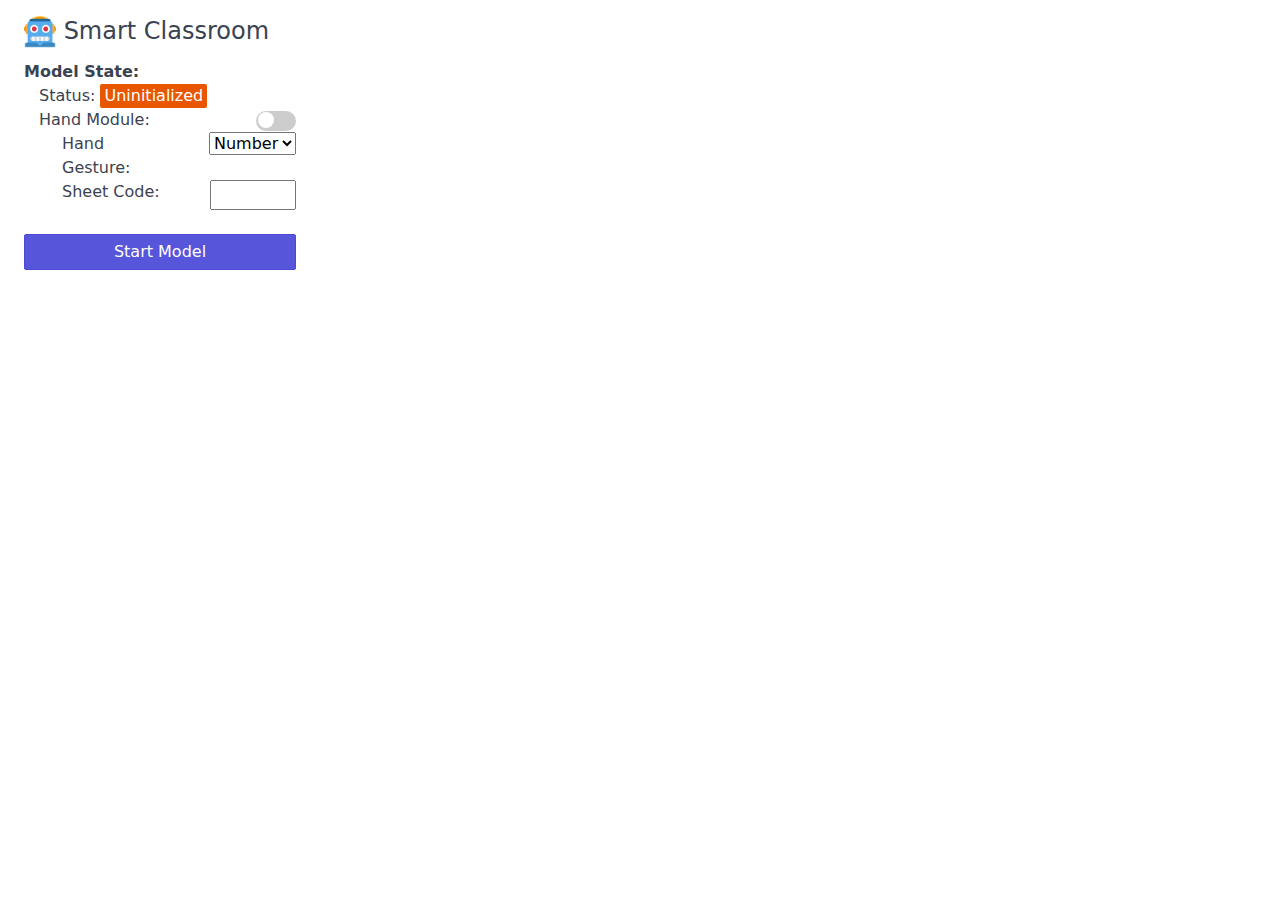
<file: src/popup/index.html>
<!DOCTYPE html>
<html lang="en">

<head>
    <meta charset="UTF-8">
    <meta name="viewport" content="width=device-width, initial-scale=1.0">
    <link rel="stylesheet" href="/assets/css/spectre.css">
    <link rel="stylesheet" href="/assets/css/popup.css">
</head>

<body>
    <section class="container grid-lg">
        <h1 style="font-size: 1.5em"><img src="/assets/favicon.png" style="vertical-align: middle;" height="32px"> Smart
            Classroom</h1>

        <b>Model State:</b><br>
        <div style="margin-left: 15px;">
            <!-- Status -->
            <span>Status: <span id="status" class="label label-error">Uninitialized</span></span>

            <br>

            <!-- Hand Module -->
            <div class="columns">
                <div class="column">
                    Hand Module:
                </div>
                <div class="column" style="text-align: end;">
                    <label class="switch">
                        <input id="ckHand" type="checkbox">
                        <span class="slider round"></span>
                    </label>
                </div>
            </div>

            <div class="columns" style="margin-left: 15px;">
                <div class="column">
                    Hand Gesture:
                </div>
                <div class="column" style="text-align: end;">
                    <select id="ddlHandGesture" name="handGesture">
                        <option value="number">Number</option>
                        <option value="sign">Sign</option>
                        <option value="mouse">Mouse</option>
                    </select>
                </div>
            </div>

            <div class="columns" style="margin-left: 15px;">
                <div class="column">
                    Sheet Code:
                </div>
                <div class="column" style="text-align: end;">
                    <input type="text" id="sheetCode" name="sheetCode" maxlength="6" size="5">
                </div>
            </div>
        </div>

        <br>

        <div class="columns">
            <div class="column">
                <button id="handsfree-start" class="btn btn-primary btn-block">Start Model</button>
                <button id="handsfree-stop" class="btn btn-error d-none btn-block">Stop Model</button>
            </div>
        </div>

        <span id="txtInfo" style="color: red;"></span>

    </section>

    <script src="popup.js"></script>
</body>

</html>
</file>
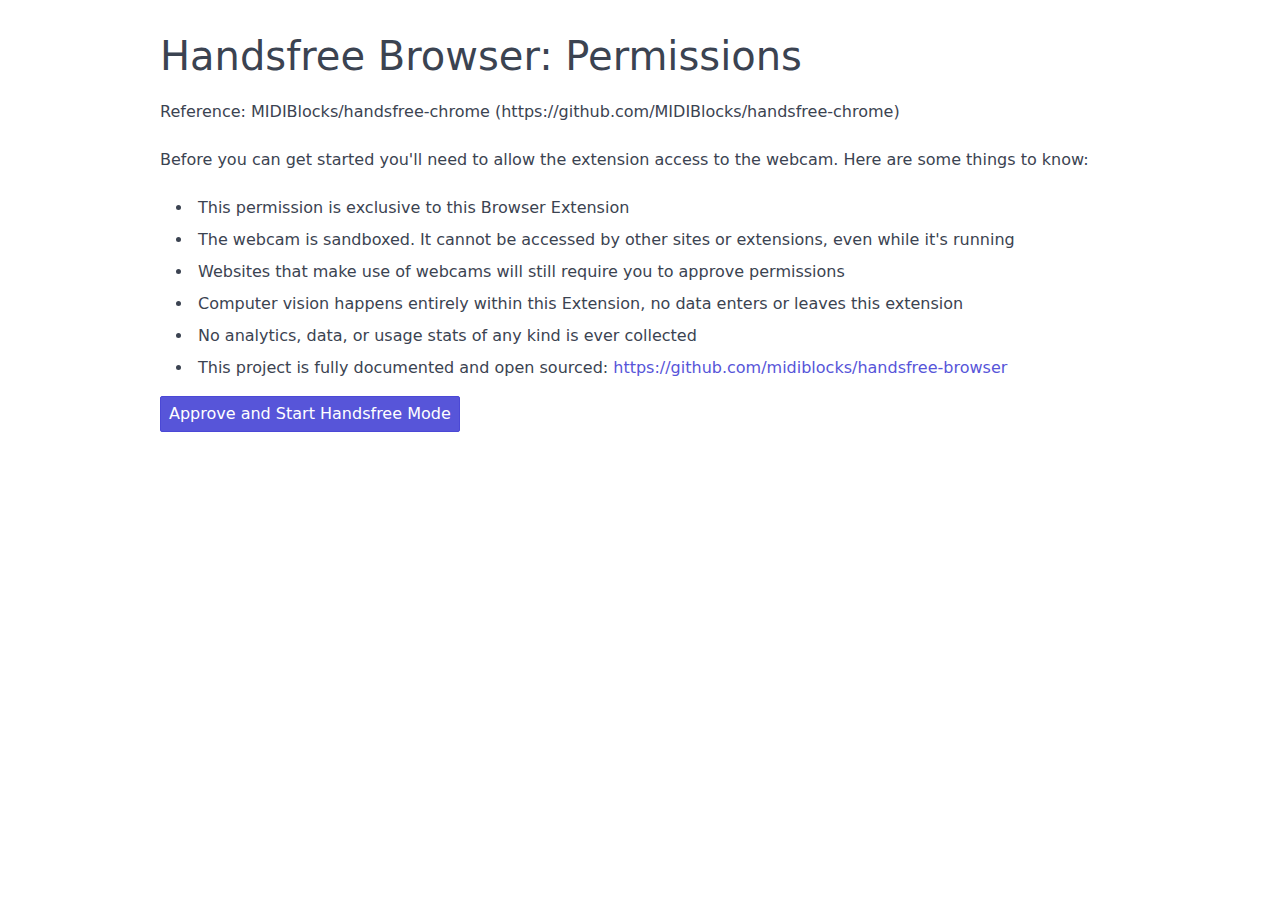
<file: src/options/stream-capture.html>
<!DOCTYPE html>
<html lang="en">
<head>
  <meta charset="UTF-8">
  <meta name="viewport" content="width=device-width, initial-scale=1.0">
  <title>Handsfree Browser</title>
  <link rel="stylesheet" href="/assets/css/spectre.css">
  <link rel="shortcut icon" href="/assets/favicon.png" type="image/x-icon">
</head>
<body style="padding-top: 2em">
  <section class="container grid-lg">
    <div class="columns">
      <div class="column">
        <h1>Handsfree Browser: Permissions</h1>
        <p>Reference: MIDIBlocks/handsfree-chrome (https://github.com/MIDIBlocks/handsfree-chrome)</p>
        <p>Before you can get started you'll need to allow the extension access to the webcam. Here are some things to know:</p>
        <ul>
          <li>This permission is exclusive to this Browser Extension</li>
          <li>The webcam is sandboxed. It cannot be accessed by other sites or extensions, even while it's running</li>
          <li>Websites that make use of webcams will still require you to approve permissions</li>
          <li>Computer vision happens entirely within this Extension, no data enters or leaves this extension</li>
          <li>No analytics, data, or usage stats of any kind is ever collected</li>
          <li>This project is fully documented and open sourced: <a target="_blank" href="https://github.com/midiblocks/handsfree-browser">https://github.com/midiblocks/handsfree-browser</a></li>
        </ul>
        <p>
          <button id="handsfree-approve" class="btn btn-primary">Approve and Start Handsfree Mode</button>
        </p>
      </div>
    </div>
  </section>

  <script src="stream-capture.js"></script>
</body>
</html>
</file>
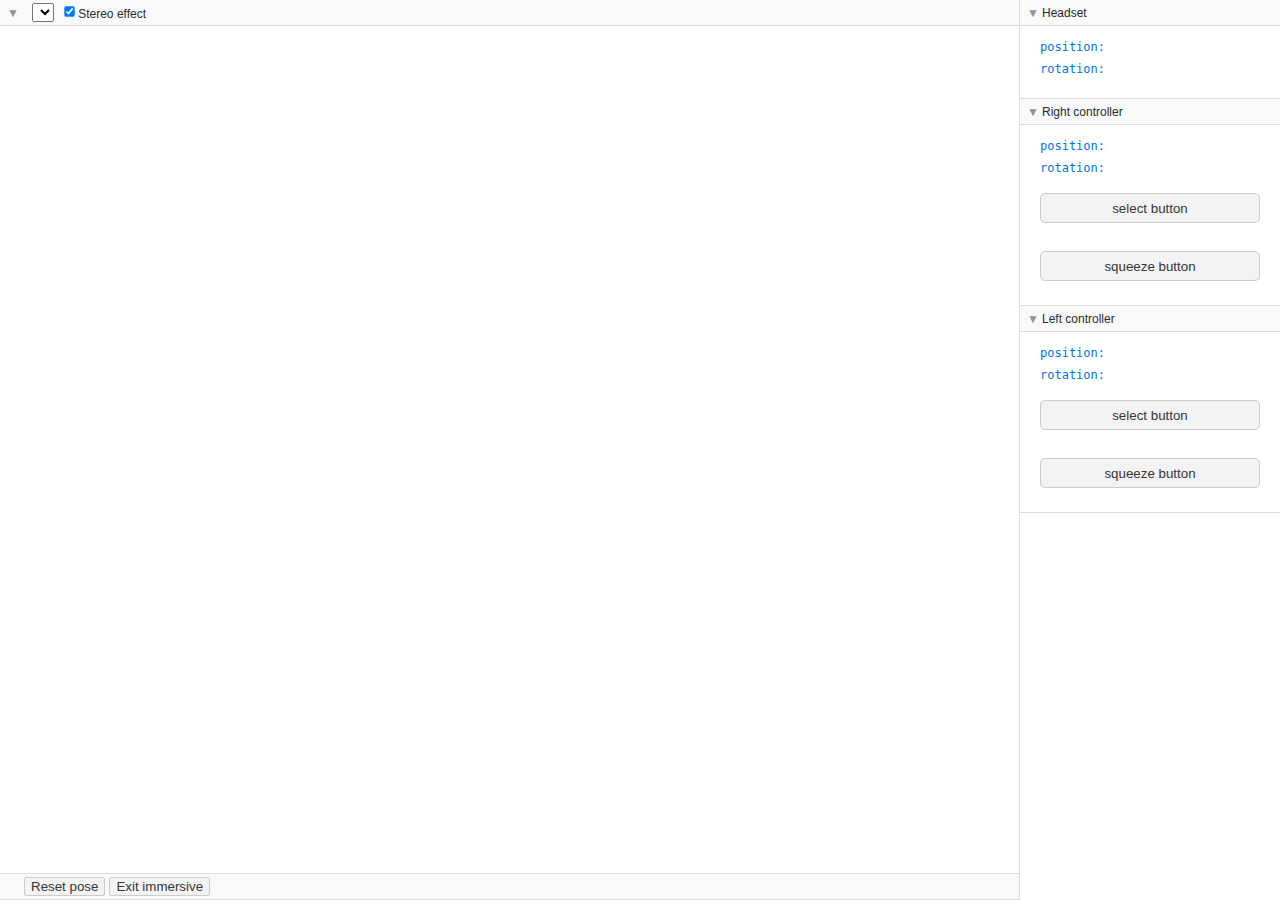
<file: src/devtools/webxr/webxr.html>
<html>
  <head>
    <!-- Panel -->
    <meta name="viewport" content="width=device-width, user-scalable=no, minimum-scale=1.0, maximum-scale=1.0">
    <link href="/assets/css/webxr.css" rel="stylesheet">
    
    <!-- Handsfree -->
    <link href="/assets/js/handsfree/assets/handsfree.css" rel="stylesheet">
    <script src="/assets/js/handsfree/handsfree.js"></script>
  </head>

  <body>
    <!-- Three Area -->
    <div class="component main-component">
      <div class="title-bar">
        <select id="deviceSelect"></select>
        <label id="stereoEffectLabel"><input id="stereoCheckbox" type="checkbox" checked>Stereo effect</label>
        <span id="devicePropertiesExpandIcon" class="item-left icon">&#9660;</span>
      </div>
      <div id="renderComponent" class="component main-component"></div>
      <div class="title-bar border-top">
        <button id="resetPoseButton">Reset pose</button>
        <button id="exitButton">Exit immersive</button>
      </div>
    </div>

    <!-- Devices -->
    <div id="devicePropertiesComponent" class="component device-properties-component">
      <!-- Headset Panel -->
      <div id="headsetComponent" class="component device-property-component">
        <div class="title-bar"><span class="icon">&#9660;</span>Headset</div>
        <div class="component device-property-content">
          <div><span class="key">position:</span> <span class="value" id="headsetPosition"></span></div>
          <div><span class="key">rotation:</span> <span class="value" id="headsetRotation"></span></div>

          <!-- Handsfree -->
          <div>
            <div>
              <label class="handsfree-show-when-started">Handsfree rotation multiplier</label>
              <input class="handsfree-show-when-started" type="range" min="0" max="5" step=".25" value="1" id="handfree-head-rotation-multiplier">
            </div>
            <div>
              <label class="handsfree-show-when-started">Handsfree translation multiplier</label>
              <input class="handsfree-show-when-started" type="range" min="0" max="5" step=".25" value="1" id="handfree-head-translation-multiplier">
            </div>
          </div>
        </div>
      </div>

      <!-- Right controller panel -->
      <div id="rightControllerComponent" class="component device-property-component">
        <div class="title-bar"><span class="icon">&#9660;</span>Right controller</div>
        <div class="component device-property-content">
          <div><span class="key">position:</span> <span class="value" id="rightControllerPosition"></span></div>
          <div><span class="key">rotation:</span> <span class="value" id="rightControllerRotation"></span></div>
          <div><button class="trigger-button" id="rightSelectButton">select button</button></div>
          <div><button class="trigger-button" id="rightSqueezeButton">squeeze button</button></div>
        </div>
      </div>

      <!-- Left controller panel -->
      <div id="leftControllerComponent" class="component device-property-component">
        <div class="title-bar"><span class="icon">&#9660;</span>Left controller</div>
        <div class="component device-property-content">
          <div><span class="key">position:</span> <span class="value" id="leftControllerPosition"></span></div>
          <div><span class="key">rotation:</span> <span class="value" id="leftControllerRotation"></span></div>
          <div><button class="trigger-button" id="leftSelectButton">select button</button></div>
          <div><button class="trigger-button" id="leftSqueezeButton">squeeze button</button></div>
        </div>
      </div>
    </div>

    <script src="/assets/js/three/three.js"></script>
    <script src="/assets/js/three/GLTFLoader.js"></script>
    <script src="/assets/js/three/OBJLoader.js"></script>
    <script src="/assets/js/three/OrbitControls.js"></script>
    <script src="/assets/js/three/TransformControls.js"></script>
    
    <script src="/assets/js/ConfigurationManager.js"></script>
    
    <script src="handsfree.js"></script>
    <script src="webxr.js"></script>
  </body>
</html>
</file>
<file: assets/css/spectre.css>
/*! Spectre.css v0.5.9 | MIT License | github.com/picturepan2/spectre */html{font-family:sans-serif;-webkit-text-size-adjust:100%;-ms-text-size-adjust:100%}body{margin:0}article,aside,footer,header,nav,section{display:block}h1{font-size:2em;margin:.67em 0}figcaption,figure,main{display:block}hr{box-sizing:content-box;height:0;overflow:visible}a{background-color:transparent;-webkit-text-decoration-skip:objects}a:active,a:hover{outline-width:0}address{font-style:normal}b,strong{font-weight:inherit}b,strong{font-weight:bolder}code,kbd,pre,samp{font-family:"SF Mono","Segoe UI Mono","Roboto Mono",Menlo,Courier,monospace;font-size:1em}dfn{font-style:italic}small{font-size:80%;font-weight:400}sub,sup{font-size:75%;line-height:0;position:relative;vertical-align:baseline}sub{bottom:-.25em}sup{top:-.5em}audio,video{display:inline-block}audio:not([controls]){display:none;height:0}img{border-style:none}svg:not(:root){overflow:hidden}button,input,optgroup,select,textarea{font-family:inherit;font-size:inherit;line-height:inherit;margin:0}button,input{overflow:visible}button,select{text-transform:none}[type=reset],[type=submit],button,html [type=button]{-webkit-appearance:button}[type=button]::-moz-focus-inner,[type=reset]::-moz-focus-inner,[type=submit]::-moz-focus-inner,button::-moz-focus-inner{border-style:none;padding:0}fieldset{border:0;margin:0;padding:0}legend{box-sizing:border-box;color:inherit;display:table;max-width:100%;padding:0;white-space:normal}progress{display:inline-block;vertical-align:baseline}textarea{overflow:auto}[type=checkbox],[type=radio]{box-sizing:border-box;padding:0}[type=number]::-webkit-inner-spin-button,[type=number]::-webkit-outer-spin-button{height:auto}[type=search]{-webkit-appearance:textfield;outline-offset:-2px}[type=search]::-webkit-search-cancel-button,[type=search]::-webkit-search-decoration{-webkit-appearance:none}::-webkit-file-upload-button{-webkit-appearance:button;font:inherit}details,menu{display:block}summary{display:list-item;outline:0}canvas{display:inline-block}template{display:none}[hidden]{display:none}*,::after,::before{box-sizing:inherit}html{box-sizing:border-box;font-size:20px;line-height:1.5;-webkit-tap-highlight-color:transparent}body{background:#fff;color:#3b4351;font-family:-apple-system,system-ui,BlinkMacSystemFont,"Segoe UI",Roboto,"Helvetica Neue",sans-serif;font-size:.8rem;overflow-x:hidden;text-rendering:optimizeLegibility}a{color:#5755d9;outline:0;text-decoration:none}a:focus{box-shadow:0 0 0 .1rem rgba(87,85,217,.2)}a.active,a:active,a:focus,a:hover{color:#302ecd;text-decoration:underline}a:visited{color:#807fe2}h1,h2,h3,h4,h5,h6{color:inherit;font-weight:500;line-height:1.2;margin-bottom:.5em;margin-top:0}.h1,.h2,.h3,.h4,.h5,.h6{font-weight:500}.h1,h1{font-size:2rem}.h2,h2{font-size:1.6rem}.h3,h3{font-size:1.4rem}.h4,h4{font-size:1.2rem}.h5,h5{font-size:1rem}.h6,h6{font-size:.8rem}p{margin:0 0 1.2rem}a,ins,u{-webkit-text-decoration-skip:ink edges;text-decoration-skip:ink edges}abbr[title]{border-bottom:.05rem dotted;cursor:help;text-decoration:none}kbd{background:#303742;border-radius:.1rem;color:#fff;font-size:.7rem;line-height:1.25;padding:.1rem .2rem}mark{background:#ffe9b3;border-bottom:.05rem solid #ffd367;border-radius:.1rem;color:#3b4351;padding:.05rem .1rem 0}blockquote{border-left:.1rem solid #dadee4;margin-left:0;padding:.4rem .8rem}blockquote p:last-child{margin-bottom:0}ol,ul{margin:.8rem 0 .8rem .8rem;padding:0}ol ol,ol ul,ul ol,ul ul{margin:.8rem 0 .8rem .8rem}ol li,ul li{margin-top:.4rem}ul{list-style:disc inside}ul ul{list-style-type:circle}ol{list-style:decimal inside}ol ol{list-style-type:lower-alpha}dl dt{font-weight:700}dl dd{margin:.4rem 0 .8rem 0}.lang-zh,.lang-zh-hans,html:lang(zh),html:lang(zh-Hans){font-family:-apple-system,system-ui,BlinkMacSystemFont,"Segoe UI",Roboto,"PingFang SC","Hiragino Sans GB","Microsoft YaHei","Helvetica Neue",sans-serif}.lang-zh-hant,html:lang(zh-Hant){font-family:-apple-system,system-ui,BlinkMacSystemFont,"Segoe UI",Roboto,"PingFang TC","Hiragino Sans CNS","Microsoft JhengHei","Helvetica Neue",sans-serif}.lang-ja,html:lang(ja){font-family:-apple-system,system-ui,BlinkMacSystemFont,"Segoe UI",Roboto,"Hiragino Sans","Hiragino Kaku Gothic Pro","Yu Gothic",YuGothic,Meiryo,"Helvetica Neue",sans-serif}.lang-ko,html:lang(ko){font-family:-apple-system,system-ui,BlinkMacSystemFont,"Segoe UI",Roboto,"Malgun Gothic","Helvetica Neue",sans-serif}.lang-cjk ins,.lang-cjk u,:lang(ja) ins,:lang(ja) u,:lang(zh) ins,:lang(zh) u{border-bottom:.05rem solid;text-decoration:none}.lang-cjk del+del,.lang-cjk del+s,.lang-cjk ins+ins,.lang-cjk ins+u,.lang-cjk s+del,.lang-cjk s+s,.lang-cjk u+ins,.lang-cjk u+u,:lang(ja) del+del,:lang(ja) del+s,:lang(ja) ins+ins,:lang(ja) ins+u,:lang(ja) s+del,:lang(ja) s+s,:lang(ja) u+ins,:lang(ja) u+u,:lang(zh) del+del,:lang(zh) del+s,:lang(zh) ins+ins,:lang(zh) ins+u,:lang(zh) s+del,:lang(zh) s+s,:lang(zh) u+ins,:lang(zh) u+u{margin-left:.125em}.table{border-collapse:collapse;border-spacing:0;text-align:left;width:100%}.table.table-striped tbody tr:nth-of-type(odd){background:#f7f8f9}.table tbody tr.active,.table.table-striped tbody tr.active{background:#eef0f3}.table.table-hover tbody tr:hover{background:#eef0f3}.table.table-scroll{display:block;overflow-x:auto;padding-bottom:.75rem;white-space:nowrap}.table td,.table th{border-bottom:.05rem solid #dadee4;padding:.6rem .4rem}.table th{border-bottom-width:.1rem}.btn{-webkit-appearance:none;-moz-appearance:none;appearance:none;background:#fff;border:.05rem solid #5755d9;border-radius:.1rem;color:#5755d9;cursor:pointer;display:inline-block;font-size:.8rem;height:1.8rem;line-height:1.2rem;outline:0;padding:.25rem .4rem;text-align:center;text-decoration:none;transition:background .2s,border .2s,box-shadow .2s,color .2s;-webkit-user-select:none;-moz-user-select:none;-ms-user-select:none;user-select:none;vertical-align:middle;white-space:nowrap}.btn:focus{box-shadow:0 0 0 .1rem rgba(87,85,217,.2)}.btn:focus,.btn:hover{background:#f1f1fc;border-color:#4b48d6;text-decoration:none}.btn.active,.btn:active{background:#4b48d6;border-color:#3634d2;color:#fff;text-decoration:none}.btn.active.loading::after,.btn:active.loading::after{border-bottom-color:#fff;border-left-color:#fff}.btn.disabled,.btn:disabled,.btn[disabled]{cursor:default;opacity:.5;pointer-events:none}.btn.btn-primary{background:#5755d9;border-color:#4b48d6;color:#fff}.btn.btn-primary:focus,.btn.btn-primary:hover{background:#4240d4;border-color:#3634d2;color:#fff}.btn.btn-primary.active,.btn.btn-primary:active{background:#3a38d2;border-color:#302ecd;color:#fff}.btn.btn-primary.loading::after{border-bottom-color:#fff;border-left-color:#fff}.btn.btn-success{background:#32b643;border-color:#2faa3f;color:#fff}.btn.btn-success:focus{box-shadow:0 0 0 .1rem rgba(50,182,67,.2)}.btn.btn-success:focus,.btn.btn-success:hover{background:#30ae40;border-color:#2da23c;color:#fff}.btn.btn-success.active,.btn.btn-success:active{background:#2a9a39;border-color:#278e34;color:#fff}.btn.btn-success.loading::after{border-bottom-color:#fff;border-left-color:#fff}.btn.btn-error{background:#e85600;border-color:#d95000;color:#fff}.btn.btn-error:focus{box-shadow:0 0 0 .1rem rgba(232,86,0,.2)}.btn.btn-error:focus,.btn.btn-error:hover{background:#de5200;border-color:#cf4d00;color:#fff}.btn.btn-error.active,.btn.btn-error:active{background:#c44900;border-color:#b54300;color:#fff}.btn.btn-error.loading::after{border-bottom-color:#fff;border-left-color:#fff}.btn.btn-link{background:0 0;border-color:transparent;color:#5755d9}.btn.btn-link.active,.btn.btn-link:active,.btn.btn-link:focus,.btn.btn-link:hover{color:#302ecd}.btn.btn-sm{font-size:.7rem;height:1.4rem;padding:.05rem .3rem}.btn.btn-lg{font-size:.9rem;height:2rem;padding:.35rem .6rem}.btn.btn-block{display:block;width:100%}.btn.btn-action{padding-left:0;padding-right:0;width:1.8rem}.btn.btn-action.btn-sm{width:1.4rem}.btn.btn-action.btn-lg{width:2rem}.btn.btn-clear{background:0 0;border:0;color:currentColor;height:1rem;line-height:.8rem;margin-left:.2rem;margin-right:-2px;opacity:1;padding:.1rem;text-decoration:none;width:1rem}.btn.btn-clear:focus,.btn.btn-clear:hover{background:rgba(247,248,249,.5);opacity:.95}.btn.btn-clear::before{content:"\2715"}.btn-group{display:-ms-inline-flexbox;display:inline-flex;-ms-flex-wrap:wrap;flex-wrap:wrap}.btn-group .btn{-ms-flex:1 0 auto;flex:1 0 auto}.btn-group .btn:first-child:not(:last-child){border-bottom-right-radius:0;border-top-right-radius:0}.btn-group .btn:not(:first-child):not(:last-child){border-radius:0;margin-left:-.05rem}.btn-group .btn:last-child:not(:first-child){border-bottom-left-radius:0;border-top-left-radius:0;margin-left:-.05rem}.btn-group .btn.active,.btn-group .btn:active,.btn-group .btn:focus,.btn-group .btn:hover{z-index:1}.btn-group.btn-group-block{display:-ms-flexbox;display:flex}.btn-group.btn-group-block .btn{-ms-flex:1 0 0;flex:1 0 0}.form-group:not(:last-child){margin-bottom:.4rem}fieldset{margin-bottom:.8rem}legend{font-size:.9rem;font-weight:500;margin-bottom:.8rem}.form-label{display:block;line-height:1.2rem;padding:.3rem 0}.form-label.label-sm{font-size:.7rem;padding:.1rem 0}.form-label.label-lg{font-size:.9rem;padding:.4rem 0}.form-input{-webkit-appearance:none;-moz-appearance:none;appearance:none;background:#fff;background-image:none;border:.05rem solid #bcc3ce;border-radius:.1rem;color:#3b4351;display:block;font-size:.8rem;height:1.8rem;line-height:1.2rem;max-width:100%;outline:0;padding:.25rem .4rem;position:relative;transition:background .2s,border .2s,box-shadow .2s,color .2s;width:100%}.form-input:focus{border-color:#5755d9;box-shadow:0 0 0 .1rem rgba(87,85,217,.2)}.form-input:-ms-input-placeholder{color:#bcc3ce}.form-input::-ms-input-placeholder{color:#bcc3ce}.form-input::placeholder{color:#bcc3ce}.form-input.input-sm{font-size:.7rem;height:1.4rem;padding:.05rem .3rem}.form-input.input-lg{font-size:.9rem;height:2rem;padding:.35rem .6rem}.form-input.input-inline{display:inline-block;vertical-align:middle;width:auto}.form-input[type=file]{height:auto}textarea.form-input,textarea.form-input.input-lg,textarea.form-input.input-sm{height:auto}.form-input-hint{color:#bcc3ce;font-size:.7rem;margin-top:.2rem}.has-success .form-input-hint,.is-success+.form-input-hint{color:#32b643}.has-error .form-input-hint,.is-error+.form-input-hint{color:#e85600}.form-select{-webkit-appearance:none;-moz-appearance:none;appearance:none;background:#fff;border:.05rem solid #bcc3ce;border-radius:.1rem;color:inherit;font-size:.8rem;height:1.8rem;line-height:1.2rem;outline:0;padding:.25rem .4rem;vertical-align:middle;width:100%}.form-select:focus{border-color:#5755d9;box-shadow:0 0 0 .1rem rgba(87,85,217,.2)}.form-select::-ms-expand{display:none}.form-select.select-sm{font-size:.7rem;height:1.4rem;padding:.05rem 1.1rem .05rem .3rem}.form-select.select-lg{font-size:.9rem;height:2rem;padding:.35rem 1.4rem .35rem .6rem}.form-select[multiple],.form-select[size]{height:auto;padding:.25rem .4rem}.form-select[multiple] option,.form-select[size] option{padding:.1rem .2rem}.form-select:not([multiple]):not([size]){background:#fff url("data:image/svg+xml;charset=utf8,%3Csvg%20xmlns='http://www.w3.org/2000/svg'%20viewBox='0%200%204%205'%3E%3Cpath%20fill='%23667189'%20d='M2%200L0%202h4zm0%205L0%203h4z'/%3E%3C/svg%3E") no-repeat right .35rem center/.4rem .5rem;padding-right:1.2rem}.has-icon-left,.has-icon-right{position:relative}.has-icon-left .form-icon,.has-icon-right .form-icon{height:.8rem;margin:0 .25rem;position:absolute;top:50%;transform:translateY(-50%);width:.8rem;z-index:2}.has-icon-left .form-icon{left:.05rem}.has-icon-left .form-input{padding-left:1.3rem}.has-icon-right .form-icon{right:.05rem}.has-icon-right .form-input{padding-right:1.3rem}.form-checkbox,.form-radio,.form-switch{display:block;line-height:1.2rem;margin:.2rem 0;min-height:1.4rem;padding:.1rem .4rem .1rem 1.2rem;position:relative}.form-checkbox input,.form-radio input,.form-switch input{clip:rect(0,0,0,0);height:1px;margin:-1px;overflow:hidden;position:absolute;width:1px}.form-checkbox input:focus+.form-icon,.form-radio input:focus+.form-icon,.form-switch input:focus+.form-icon{border-color:#5755d9;box-shadow:0 0 0 .1rem rgba(87,85,217,.2)}.form-checkbox input:checked+.form-icon,.form-radio input:checked+.form-icon,.form-switch input:checked+.form-icon{background:#5755d9;border-color:#5755d9}.form-checkbox .form-icon,.form-radio .form-icon,.form-switch .form-icon{border:.05rem solid #bcc3ce;cursor:pointer;display:inline-block;position:absolute;transition:background .2s,border .2s,box-shadow .2s,color .2s}.form-checkbox.input-sm,.form-radio.input-sm,.form-switch.input-sm{font-size:.7rem;margin:0}.form-checkbox.input-lg,.form-radio.input-lg,.form-switch.input-lg{font-size:.9rem;margin:.3rem 0}.form-checkbox .form-icon,.form-radio .form-icon{background:#fff;height:.8rem;left:0;top:.3rem;width:.8rem}.form-checkbox input:active+.form-icon,.form-radio input:active+.form-icon{background:#eef0f3}.form-checkbox .form-icon{border-radius:.1rem}.form-checkbox input:checked+.form-icon::before{background-clip:padding-box;border:.1rem solid #fff;border-left-width:0;border-top-width:0;content:"";height:9px;left:50%;margin-left:-3px;margin-top:-6px;position:absolute;top:50%;transform:rotate(45deg);width:6px}.form-checkbox input:indeterminate+.form-icon{background:#5755d9;border-color:#5755d9}.form-checkbox input:indeterminate+.form-icon::before{background:#fff;content:"";height:2px;left:50%;margin-left:-5px;margin-top:-1px;position:absolute;top:50%;width:10px}.form-radio .form-icon{border-radius:50%}.form-radio input:checked+.form-icon::before{background:#fff;border-radius:50%;content:"";height:6px;left:50%;position:absolute;top:50%;transform:translate(-50%,-50%);width:6px}.form-switch{padding-left:2rem}.form-switch .form-icon{background:#bcc3ce;background-clip:padding-box;border-radius:.45rem;height:.9rem;left:0;top:.25rem;width:1.6rem}.form-switch .form-icon::before{background:#fff;border-radius:50%;content:"";display:block;height:.8rem;left:0;position:absolute;top:0;transition:background .2s,border .2s,box-shadow .2s,color .2s,left .2s;width:.8rem}.form-switch input:checked+.form-icon::before{left:14px}.form-switch input:active+.form-icon::before{background:#f7f8f9}.input-group{display:-ms-flexbox;display:flex}.input-group .input-group-addon{background:#f7f8f9;border:.05rem solid #bcc3ce;border-radius:.1rem;line-height:1.2rem;padding:.25rem .4rem;white-space:nowrap}.input-group .input-group-addon.addon-sm{font-size:.7rem;padding:.05rem .3rem}.input-group .input-group-addon.addon-lg{font-size:.9rem;padding:.35rem .6rem}.input-group .form-input,.input-group .form-select{-ms-flex:1 1 auto;flex:1 1 auto;width:1%}.input-group .input-group-btn{z-index:1}.input-group .form-input:first-child:not(:last-child),.input-group .form-select:first-child:not(:last-child),.input-group .input-group-addon:first-child:not(:last-child),.input-group .input-group-btn:first-child:not(:last-child){border-bottom-right-radius:0;border-top-right-radius:0}.input-group .form-input:not(:first-child):not(:last-child),.input-group .form-select:not(:first-child):not(:last-child),.input-group .input-group-addon:not(:first-child):not(:last-child),.input-group .input-group-btn:not(:first-child):not(:last-child){border-radius:0;margin-left:-.05rem}.input-group .form-input:last-child:not(:first-child),.input-group .form-select:last-child:not(:first-child),.input-group .input-group-addon:last-child:not(:first-child),.input-group .input-group-btn:last-child:not(:first-child){border-bottom-left-radius:0;border-top-left-radius:0;margin-left:-.05rem}.input-group .form-input:focus,.input-group .form-select:focus,.input-group .input-group-addon:focus,.input-group .input-group-btn:focus{z-index:2}.input-group .form-select{width:auto}.input-group.input-inline{display:-ms-inline-flexbox;display:inline-flex}.form-input.is-success,.form-select.is-success,.has-success .form-input,.has-success .form-select{background:#f9fdfa;border-color:#32b643}.form-input.is-success:focus,.form-select.is-success:focus,.has-success .form-input:focus,.has-success .form-select:focus{box-shadow:0 0 0 .1rem rgba(50,182,67,.2)}.form-input.is-error,.form-select.is-error,.has-error .form-input,.has-error .form-select{background:#fffaf7;border-color:#e85600}.form-input.is-error:focus,.form-select.is-error:focus,.has-error .form-input:focus,.has-error .form-select:focus{box-shadow:0 0 0 .1rem rgba(232,86,0,.2)}.form-checkbox.is-error .form-icon,.form-radio.is-error .form-icon,.form-switch.is-error .form-icon,.has-error .form-checkbox .form-icon,.has-error .form-radio .form-icon,.has-error .form-switch .form-icon{border-color:#e85600}.form-checkbox.is-error input:checked+.form-icon,.form-radio.is-error input:checked+.form-icon,.form-switch.is-error input:checked+.form-icon,.has-error .form-checkbox input:checked+.form-icon,.has-error .form-radio input:checked+.form-icon,.has-error .form-switch input:checked+.form-icon{background:#e85600;border-color:#e85600}.form-checkbox.is-error input:focus+.form-icon,.form-radio.is-error input:focus+.form-icon,.form-switch.is-error input:focus+.form-icon,.has-error .form-checkbox input:focus+.form-icon,.has-error .form-radio input:focus+.form-icon,.has-error .form-switch input:focus+.form-icon{border-color:#e85600;box-shadow:0 0 0 .1rem rgba(232,86,0,.2)}.form-checkbox.is-error input:indeterminate+.form-icon,.has-error .form-checkbox input:indeterminate+.form-icon{background:#e85600;border-color:#e85600}.form-input:not(:-ms-input-placeholder):invalid{border-color:#e85600}.form-input:not(:placeholder-shown):invalid{border-color:#e85600}.form-input:not(:-ms-input-placeholder):invalid:focus{background:#fffaf7;box-shadow:0 0 0 .1rem rgba(232,86,0,.2)}.form-input:not(:placeholder-shown):invalid:focus{background:#fffaf7;box-shadow:0 0 0 .1rem rgba(232,86,0,.2)}.form-input:not(:-ms-input-placeholder):invalid+.form-input-hint{color:#e85600}.form-input:not(:placeholder-shown):invalid+.form-input-hint{color:#e85600}.form-input.disabled,.form-input:disabled,.form-select.disabled,.form-select:disabled{background-color:#eef0f3;cursor:not-allowed;opacity:.5}.form-input[readonly]{background-color:#f7f8f9}input.disabled+.form-icon,input:disabled+.form-icon{background:#eef0f3;cursor:not-allowed;opacity:.5}.form-switch input.disabled+.form-icon::before,.form-switch input:disabled+.form-icon::before{background:#fff}.form-horizontal{padding:.4rem 0}.form-horizontal .form-group{display:-ms-flexbox;display:flex;-ms-flex-wrap:wrap;flex-wrap:wrap}.form-inline{display:inline-block}.label{background:#eef0f3;border-radius:.1rem;color:#455060;display:inline-block;line-height:1.25;padding:.1rem .2rem}.label.label-rounded{border-radius:5rem;padding-left:.4rem;padding-right:.4rem}.label.label-primary{background:#5755d9;color:#fff}.label.label-secondary{background:#f1f1fc;color:#5755d9}.label.label-success{background:#32b643;color:#fff}.label.label-warning{background:#ffb700;color:#fff}.label.label-error{background:#e85600;color:#fff}code{background:#fcf2f2;border-radius:.1rem;color:#d73e48;font-size:85%;line-height:1.25;padding:.1rem .2rem}.code{border-radius:.1rem;color:#3b4351;position:relative}.code::before{color:#bcc3ce;content:attr(data-lang);font-size:.7rem;position:absolute;right:.4rem;top:.1rem}.code code{background:#f7f8f9;color:inherit;display:block;line-height:1.5;overflow-x:auto;padding:1rem;width:100%}.img-responsive{display:block;height:auto;max-width:100%}.img-fit-cover{object-fit:cover}.img-fit-contain{object-fit:contain}.video-responsive{display:block;overflow:hidden;padding:0;position:relative;width:100%}.video-responsive::before{content:"";display:block;padding-bottom:56.25%}.video-responsive embed,.video-responsive iframe,.video-responsive object{border:0;bottom:0;height:100%;left:0;position:absolute;right:0;top:0;width:100%}video.video-responsive{height:auto;max-width:100%}video.video-responsive::before{content:none}.video-responsive-4-3::before{padding-bottom:75%}.video-responsive-1-1::before{padding-bottom:100%}.figure{margin:0 0 .4rem 0}.figure .figure-caption{color:#66758c;margin-top:.4rem}.container{margin-left:auto;margin-right:auto;padding-left:.4rem;padding-right:.4rem;width:100%}.container.grid-xl{max-width:1296px}.container.grid-lg{max-width:976px}.container.grid-md{max-width:856px}.container.grid-sm{max-width:616px}.container.grid-xs{max-width:496px}.show-lg,.show-md,.show-sm,.show-xl,.show-xs{display:none!important}.cols,.columns{display:-ms-flexbox;display:flex;-ms-flex-wrap:wrap;flex-wrap:wrap;margin-left:-.4rem;margin-right:-.4rem}.cols.col-gapless,.columns.col-gapless{margin-left:0;margin-right:0}.cols.col-gapless>.column,.columns.col-gapless>.column{padding-left:0;padding-right:0}.cols.col-oneline,.columns.col-oneline{-ms-flex-wrap:nowrap;flex-wrap:nowrap;overflow-x:auto}.column,[class~=col-]{-ms-flex:1;flex:1;max-width:100%;padding-left:.4rem;padding-right:.4rem}.column.col-1,.column.col-10,.column.col-11,.column.col-12,.column.col-2,.column.col-3,.column.col-4,.column.col-5,.column.col-6,.column.col-7,.column.col-8,.column.col-9,.column.col-auto,[class~=col-].col-1,[class~=col-].col-10,[class~=col-].col-11,[class~=col-].col-12,[class~=col-].col-2,[class~=col-].col-3,[class~=col-].col-4,[class~=col-].col-5,[class~=col-].col-6,[class~=col-].col-7,[class~=col-].col-8,[class~=col-].col-9,[class~=col-].col-auto{-ms-flex:none;flex:none}.col-12{width:100%}.col-11{width:91.66666667%}.col-10{width:83.33333333%}.col-9{width:75%}.col-8{width:66.66666667%}.col-7{width:58.33333333%}.col-6{width:50%}.col-5{width:41.66666667%}.col-4{width:33.33333333%}.col-3{width:25%}.col-2{width:16.66666667%}.col-1{width:8.33333333%}.col-auto{-ms-flex:0 0 auto;flex:0 0 auto;max-width:none;width:auto}.col-mx-auto{margin-left:auto;margin-right:auto}.col-ml-auto{margin-left:auto}.col-mr-auto{margin-right:auto}@media (max-width:1280px){.col-xl-1,.col-xl-10,.col-xl-11,.col-xl-12,.col-xl-2,.col-xl-3,.col-xl-4,.col-xl-5,.col-xl-6,.col-xl-7,.col-xl-8,.col-xl-9,.col-xl-auto{-ms-flex:none;flex:none}.col-xl-12{width:100%}.col-xl-11{width:91.66666667%}.col-xl-10{width:83.33333333%}.col-xl-9{width:75%}.col-xl-8{width:66.66666667%}.col-xl-7{width:58.33333333%}.col-xl-6{width:50%}.col-xl-5{width:41.66666667%}.col-xl-4{width:33.33333333%}.col-xl-3{width:25%}.col-xl-2{width:16.66666667%}.col-xl-1{width:8.33333333%}.col-xl-auto{width:auto}.hide-xl{display:none!important}.show-xl{display:block!important}}@media (max-width:960px){.col-lg-1,.col-lg-10,.col-lg-11,.col-lg-12,.col-lg-2,.col-lg-3,.col-lg-4,.col-lg-5,.col-lg-6,.col-lg-7,.col-lg-8,.col-lg-9,.col-lg-auto{-ms-flex:none;flex:none}.col-lg-12{width:100%}.col-lg-11{width:91.66666667%}.col-lg-10{width:83.33333333%}.col-lg-9{width:75%}.col-lg-8{width:66.66666667%}.col-lg-7{width:58.33333333%}.col-lg-6{width:50%}.col-lg-5{width:41.66666667%}.col-lg-4{width:33.33333333%}.col-lg-3{width:25%}.col-lg-2{width:16.66666667%}.col-lg-1{width:8.33333333%}.col-lg-auto{width:auto}.hide-lg{display:none!important}.show-lg{display:block!important}}@media (max-width:840px){.col-md-1,.col-md-10,.col-md-11,.col-md-12,.col-md-2,.col-md-3,.col-md-4,.col-md-5,.col-md-6,.col-md-7,.col-md-8,.col-md-9,.col-md-auto{-ms-flex:none;flex:none}.col-md-12{width:100%}.col-md-11{width:91.66666667%}.col-md-10{width:83.33333333%}.col-md-9{width:75%}.col-md-8{width:66.66666667%}.col-md-7{width:58.33333333%}.col-md-6{width:50%}.col-md-5{width:41.66666667%}.col-md-4{width:33.33333333%}.col-md-3{width:25%}.col-md-2{width:16.66666667%}.col-md-1{width:8.33333333%}.col-md-auto{width:auto}.hide-md{display:none!important}.show-md{display:block!important}}@media (max-width:600px){.col-sm-1,.col-sm-10,.col-sm-11,.col-sm-12,.col-sm-2,.col-sm-3,.col-sm-4,.col-sm-5,.col-sm-6,.col-sm-7,.col-sm-8,.col-sm-9,.col-sm-auto{-ms-flex:none;flex:none}.col-sm-12{width:100%}.col-sm-11{width:91.66666667%}.col-sm-10{width:83.33333333%}.col-sm-9{width:75%}.col-sm-8{width:66.66666667%}.col-sm-7{width:58.33333333%}.col-sm-6{width:50%}.col-sm-5{width:41.66666667%}.col-sm-4{width:33.33333333%}.col-sm-3{width:25%}.col-sm-2{width:16.66666667%}.col-sm-1{width:8.33333333%}.col-sm-auto{width:auto}.hide-sm{display:none!important}.show-sm{display:block!important}}@media (max-width:480px){.col-xs-1,.col-xs-10,.col-xs-11,.col-xs-12,.col-xs-2,.col-xs-3,.col-xs-4,.col-xs-5,.col-xs-6,.col-xs-7,.col-xs-8,.col-xs-9,.col-xs-auto{-ms-flex:none;flex:none}.col-xs-12{width:100%}.col-xs-11{width:91.66666667%}.col-xs-10{width:83.33333333%}.col-xs-9{width:75%}.col-xs-8{width:66.66666667%}.col-xs-7{width:58.33333333%}.col-xs-6{width:50%}.col-xs-5{width:41.66666667%}.col-xs-4{width:33.33333333%}.col-xs-3{width:25%}.col-xs-2{width:16.66666667%}.col-xs-1{width:8.33333333%}.col-xs-auto{width:auto}.hide-xs{display:none!important}.show-xs{display:block!important}}.hero{display:-ms-flexbox;display:flex;-ms-flex-direction:column;flex-direction:column;-ms-flex-pack:justify;justify-content:space-between;padding-bottom:4rem;padding-top:4rem}.hero.hero-sm{padding-bottom:2rem;padding-top:2rem}.hero.hero-lg{padding-bottom:8rem;padding-top:8rem}.hero .hero-body{padding:.4rem}.navbar{align-items:stretch;display:-ms-flexbox;display:flex;-ms-flex-align:stretch;-ms-flex-pack:justify;-ms-flex-wrap:wrap;flex-wrap:wrap;justify-content:space-between}.navbar .navbar-section{align-items:center;display:-ms-flexbox;display:flex;-ms-flex:1 0 0;flex:1 0 0;-ms-flex-align:center}.navbar .navbar-section:not(:first-child):last-child{-ms-flex-pack:end;justify-content:flex-end}.navbar .navbar-center{align-items:center;display:-ms-flexbox;display:flex;-ms-flex:0 0 auto;flex:0 0 auto;-ms-flex-align:center}.navbar .navbar-brand{font-size:.9rem;text-decoration:none}.accordion input:checked~.accordion-header>.icon:first-child,.accordion[open] .accordion-header>.icon:first-child{transform:rotate(90deg)}.accordion input:checked~.accordion-body,.accordion[open] .accordion-body{max-height:50rem}.accordion .accordion-header{display:block;padding:.2rem .4rem}.accordion .accordion-header .icon{transition:transform .25s}.accordion .accordion-body{margin-bottom:.4rem;max-height:0;overflow:hidden;transition:max-height .25s}summary.accordion-header::-webkit-details-marker{display:none}.avatar{background:#5755d9;border-radius:50%;color:rgba(255,255,255,.85);display:inline-block;font-size:.8rem;font-weight:300;height:1.6rem;line-height:1.25;margin:0;position:relative;vertical-align:middle;width:1.6rem}.avatar.avatar-xs{font-size:.4rem;height:.8rem;width:.8rem}.avatar.avatar-sm{font-size:.6rem;height:1.2rem;width:1.2rem}.avatar.avatar-lg{font-size:1.2rem;height:2.4rem;width:2.4rem}.avatar.avatar-xl{font-size:1.6rem;height:3.2rem;width:3.2rem}.avatar img{border-radius:50%;height:100%;position:relative;width:100%;z-index:1}.avatar .avatar-icon,.avatar .avatar-presence{background:#fff;bottom:14.64%;height:50%;padding:.1rem;position:absolute;right:14.64%;transform:translate(50%,50%);width:50%;z-index:2}.avatar .avatar-presence{background:#bcc3ce;border-radius:50%;box-shadow:0 0 0 .1rem #fff;height:.5em;width:.5em}.avatar .avatar-presence.online{background:#32b643}.avatar .avatar-presence.busy{background:#e85600}.avatar .avatar-presence.away{background:#ffb700}.avatar[data-initial]::before{color:currentColor;content:attr(data-initial);left:50%;position:absolute;top:50%;transform:translate(-50%,-50%);z-index:1}.badge{position:relative;white-space:nowrap}.badge:not([data-badge])::after,.badge[data-badge]::after{background:#5755d9;background-clip:padding-box;border-radius:.5rem;box-shadow:0 0 0 .1rem #fff;color:#fff;content:attr(data-badge);display:inline-block;transform:translate(-.05rem,-.5rem)}.badge[data-badge]::after{font-size:.7rem;height:.9rem;line-height:1;min-width:.9rem;padding:.1rem .2rem;text-align:center;white-space:nowrap}.badge:not([data-badge])::after,.badge[data-badge=""]::after{height:6px;min-width:6px;padding:0;width:6px}.badge.btn::after{position:absolute;right:0;top:0;transform:translate(50%,-50%)}.badge.avatar::after{position:absolute;right:14.64%;top:14.64%;transform:translate(50%,-50%);z-index:100}.breadcrumb{list-style:none;margin:.2rem 0;padding:.2rem 0}.breadcrumb .breadcrumb-item{color:#66758c;display:inline-block;margin:0;padding:.2rem 0}.breadcrumb .breadcrumb-item:not(:last-child){margin-right:.2rem}.breadcrumb .breadcrumb-item:not(:last-child) a{color:#66758c}.breadcrumb .breadcrumb-item:not(:first-child)::before{color:#66758c;content:"/";padding-right:.4rem}.bar{background:#eef0f3;border-radius:.1rem;display:-ms-flexbox;display:flex;-ms-flex-wrap:nowrap;flex-wrap:nowrap;height:.8rem;width:100%}.bar.bar-sm{height:.2rem}.bar .bar-item{background:#5755d9;color:#fff;display:block;-ms-flex-negative:0;flex-shrink:0;font-size:.7rem;height:100%;line-height:.8rem;position:relative;text-align:center;width:0}.bar .bar-item:first-child{border-bottom-left-radius:.1rem;border-top-left-radius:.1rem}.bar .bar-item:last-child{border-bottom-right-radius:.1rem;border-top-right-radius:.1rem;-ms-flex-negative:1;flex-shrink:1}.bar-slider{height:.1rem;margin:.4rem 0;position:relative}.bar-slider .bar-item{left:0;padding:0;position:absolute}.bar-slider .bar-item:not(:last-child):first-child{background:#eef0f3;z-index:1}.bar-slider .bar-slider-btn{background:#5755d9;border:0;border-radius:50%;height:.6rem;padding:0;position:absolute;right:0;top:50%;transform:translate(50%,-50%);width:.6rem}.bar-slider .bar-slider-btn:active{box-shadow:0 0 0 .1rem #5755d9}.card{background:#fff;border:.05rem solid #dadee4;border-radius:.1rem;display:-ms-flexbox;display:flex;-ms-flex-direction:column;flex-direction:column}.card .card-body,.card .card-footer,.card .card-header{padding:.8rem;padding-bottom:0}.card .card-body:last-child,.card .card-footer:last-child,.card .card-header:last-child{padding-bottom:.8rem}.card .card-body{-ms-flex:1 1 auto;flex:1 1 auto}.card .card-image{padding-top:.8rem}.card .card-image:first-child{padding-top:0}.card .card-image:first-child img{border-top-left-radius:.1rem;border-top-right-radius:.1rem}.card .card-image:last-child img{border-bottom-left-radius:.1rem;border-bottom-right-radius:.1rem}.chip{align-items:center;background:#eef0f3;border-radius:5rem;display:-ms-inline-flexbox;display:inline-flex;-ms-flex-align:center;font-size:90%;height:1.2rem;line-height:.8rem;margin:.1rem;max-width:320px;overflow:hidden;padding:.2rem .4rem;text-decoration:none;text-overflow:ellipsis;vertical-align:middle;white-space:nowrap}.chip.active{background:#5755d9;color:#fff}.chip .avatar{margin-left:-.4rem;margin-right:.2rem}.chip .btn-clear{border-radius:50%;transform:scale(.75)}.dropdown{display:inline-block;position:relative}.dropdown .menu{animation:slide-down .15s ease 1;display:none;left:0;max-height:50vh;overflow-y:auto;position:absolute;top:100%}.dropdown.dropdown-right .menu{left:auto;right:0}.dropdown .dropdown-toggle:focus+.menu,.dropdown .menu:hover,.dropdown.active .menu{display:block}.dropdown .btn-group .dropdown-toggle:nth-last-child(2){border-bottom-right-radius:.1rem;border-top-right-radius:.1rem}.empty{background:#f7f8f9;border-radius:.1rem;color:#66758c;padding:3.2rem 1.6rem;text-align:center}.empty .empty-icon{margin-bottom:.8rem}.empty .empty-subtitle,.empty .empty-title{margin:.4rem auto}.empty .empty-action{margin-top:.8rem}.menu{background:#fff;border-radius:.1rem;box-shadow:0 .05rem .2rem rgba(48,55,66,.3);list-style:none;margin:0;min-width:180px;padding:.4rem;transform:translateY(.2rem);z-index:300}.menu.menu-nav{background:0 0;box-shadow:none}.menu .menu-item{margin-top:0;padding:0 .4rem;position:relative;text-decoration:none}.menu .menu-item>a{border-radius:.1rem;color:inherit;display:block;margin:0 -.4rem;padding:.2rem .4rem;text-decoration:none}.menu .menu-item>a:focus,.menu .menu-item>a:hover{background:#f1f1fc;color:#5755d9}.menu .menu-item>a.active,.menu .menu-item>a:active{background:#f1f1fc;color:#5755d9}.menu .menu-item .form-checkbox,.menu .menu-item .form-radio,.menu .menu-item .form-switch{margin:.1rem 0}.menu .menu-item+.menu-item{margin-top:.2rem}.menu .menu-badge{align-items:center;display:-ms-flexbox;display:flex;-ms-flex-align:center;height:100%;position:absolute;right:0;top:0}.menu .menu-badge .label{margin-right:.4rem}.modal{align-items:center;bottom:0;display:none;-ms-flex-align:center;-ms-flex-pack:center;justify-content:center;left:0;opacity:0;overflow:hidden;padding:.4rem;position:fixed;right:0;top:0}.modal.active,.modal:target{display:-ms-flexbox;display:flex;opacity:1;z-index:400}.modal.active .modal-overlay,.modal:target .modal-overlay{background:rgba(247,248,249,.75);bottom:0;cursor:default;display:block;left:0;position:absolute;right:0;top:0}.modal.active .modal-container,.modal:target .modal-container{animation:slide-down .2s ease 1;z-index:1}.modal.modal-sm .modal-container{max-width:320px;padding:0 .4rem}.modal.modal-lg .modal-overlay{background:#fff}.modal.modal-lg .modal-container{box-shadow:none;max-width:960px}.modal-container{background:#fff;border-radius:.1rem;box-shadow:0 .2rem .5rem rgba(48,55,66,.3);display:-ms-flexbox;display:flex;-ms-flex-direction:column;flex-direction:column;max-height:75vh;max-width:640px;padding:0 .8rem;width:100%}.modal-container.modal-fullheight{max-height:100vh}.modal-container .modal-header{color:#303742;padding:.8rem}.modal-container .modal-body{overflow-y:auto;padding:.8rem;position:relative}.modal-container .modal-footer{padding:.8rem;text-align:right}.nav{display:-ms-flexbox;display:flex;-ms-flex-direction:column;flex-direction:column;list-style:none;margin:.2rem 0}.nav .nav-item a{color:#66758c;padding:.2rem .4rem;text-decoration:none}.nav .nav-item a:focus,.nav .nav-item a:hover{color:#5755d9}.nav .nav-item.active>a{color:#505c6e;font-weight:700}.nav .nav-item.active>a:focus,.nav .nav-item.active>a:hover{color:#5755d9}.nav .nav{margin-bottom:.4rem;margin-left:.8rem}.pagination{display:-ms-flexbox;display:flex;list-style:none;margin:.2rem 0;padding:.2rem 0}.pagination .page-item{margin:.2rem .05rem}.pagination .page-item span{display:inline-block;padding:.2rem .2rem}.pagination .page-item a{border-radius:.1rem;display:inline-block;padding:.2rem .4rem;text-decoration:none}.pagination .page-item a:focus,.pagination .page-item a:hover{color:#5755d9}.pagination .page-item.disabled a{cursor:default;opacity:.5;pointer-events:none}.pagination .page-item.active a{background:#5755d9;color:#fff}.pagination .page-item.page-next,.pagination .page-item.page-prev{-ms-flex:1 0 50%;flex:1 0 50%}.pagination .page-item.page-next{text-align:right}.pagination .page-item .page-item-title{margin:0}.pagination .page-item .page-item-subtitle{margin:0;opacity:.5}.panel{border:.05rem solid #dadee4;border-radius:.1rem;display:-ms-flexbox;display:flex;-ms-flex-direction:column;flex-direction:column}.panel .panel-footer,.panel .panel-header{-ms-flex:0 0 auto;flex:0 0 auto;padding:.8rem}.panel .panel-nav{-ms-flex:0 0 auto;flex:0 0 auto}.panel .panel-body{-ms-flex:1 1 auto;flex:1 1 auto;overflow-y:auto;padding:0 .8rem}.popover{display:inline-block;position:relative}.popover .popover-container{left:50%;opacity:0;padding:.4rem;position:absolute;top:0;transform:translate(-50%,-50%) scale(0);transition:transform .2s;width:320px;z-index:300}.popover :focus+.popover-container,.popover:hover .popover-container{display:block;opacity:1;transform:translate(-50%,-100%) scale(1)}.popover.popover-right .popover-container{left:100%;top:50%}.popover.popover-right :focus+.popover-container,.popover.popover-right:hover .popover-container{transform:translate(0,-50%) scale(1)}.popover.popover-bottom .popover-container{left:50%;top:100%}.popover.popover-bottom :focus+.popover-container,.popover.popover-bottom:hover .popover-container{transform:translate(-50%,0) scale(1)}.popover.popover-left .popover-container{left:0;top:50%}.popover.popover-left :focus+.popover-container,.popover.popover-left:hover .popover-container{transform:translate(-100%,-50%) scale(1)}.popover .card{border:0;box-shadow:0 .2rem .5rem rgba(48,55,66,.3)}.step{display:-ms-flexbox;display:flex;-ms-flex-wrap:nowrap;flex-wrap:nowrap;list-style:none;margin:.2rem 0;width:100%}.step .step-item{-ms-flex:1 1 0;flex:1 1 0;margin-top:0;min-height:1rem;position:relative;text-align:center}.step .step-item:not(:first-child)::before{background:#5755d9;content:"";height:2px;left:-50%;position:absolute;top:9px;width:100%}.step .step-item a{color:#5755d9;display:inline-block;padding:20px 10px 0;text-decoration:none}.step .step-item a::before{background:#5755d9;border:.1rem solid #fff;border-radius:50%;content:"";display:block;height:.6rem;left:50%;position:absolute;top:.2rem;transform:translateX(-50%);width:.6rem;z-index:1}.step .step-item.active a::before{background:#fff;border:.1rem solid #5755d9}.step .step-item.active~.step-item::before{background:#dadee4}.step .step-item.active~.step-item a{color:#bcc3ce}.step .step-item.active~.step-item a::before{background:#dadee4}.tab{align-items:center;border-bottom:.05rem solid #dadee4;display:-ms-flexbox;display:flex;-ms-flex-align:center;-ms-flex-wrap:wrap;flex-wrap:wrap;list-style:none;margin:.2rem 0 .15rem 0}.tab .tab-item{margin-top:0}.tab .tab-item a{border-bottom:.1rem solid transparent;color:inherit;display:block;margin:0 .4rem 0 0;padding:.4rem .2rem .3rem .2rem;text-decoration:none}.tab .tab-item a:focus,.tab .tab-item a:hover{color:#5755d9}.tab .tab-item a.active,.tab .tab-item.active a{border-bottom-color:#5755d9;color:#5755d9}.tab .tab-item.tab-action{-ms-flex:1 0 auto;flex:1 0 auto;text-align:right}.tab .tab-item .btn-clear{margin-top:-.2rem}.tab.tab-block .tab-item{-ms-flex:1 0 0;flex:1 0 0;text-align:center}.tab.tab-block .tab-item a{margin:0}.tab.tab-block .tab-item .badge[data-badge]::after{position:absolute;right:.1rem;top:.1rem;transform:translate(0,0)}.tab:not(.tab-block) .badge{padding-right:0}.tile{align-content:space-between;align-items:flex-start;display:-ms-flexbox;display:flex;-ms-flex-align:start;-ms-flex-line-pack:justify}.tile .tile-action,.tile .tile-icon{-ms-flex:0 0 auto;flex:0 0 auto}.tile .tile-content{-ms-flex:1 1 auto;flex:1 1 auto}.tile .tile-content:not(:first-child){padding-left:.4rem}.tile .tile-content:not(:last-child){padding-right:.4rem}.tile .tile-subtitle,.tile .tile-title{line-height:1.2rem}.tile.tile-centered{align-items:center;-ms-flex-align:center}.tile.tile-centered .tile-content{overflow:hidden}.tile.tile-centered .tile-subtitle,.tile.tile-centered .tile-title{margin-bottom:0;overflow:hidden;text-overflow:ellipsis;white-space:nowrap}.toast{background:rgba(48,55,66,.95);border:.05rem solid #303742;border-color:#303742;border-radius:.1rem;color:#fff;display:block;padding:.4rem;width:100%}.toast.toast-primary{background:rgba(87,85,217,.95);border-color:#5755d9}.toast.toast-success{background:rgba(50,182,67,.95);border-color:#32b643}.toast.toast-warning{background:rgba(255,183,0,.95);border-color:#ffb700}.toast.toast-error{background:rgba(232,86,0,.95);border-color:#e85600}.toast a{color:#fff;text-decoration:underline}.toast a.active,.toast a:active,.toast a:focus,.toast a:hover{opacity:.75}.toast .btn-clear{margin:.1rem}.toast p:last-child{margin-bottom:0}.tooltip{position:relative}.tooltip::after{background:rgba(48,55,66,.95);border-radius:.1rem;bottom:100%;color:#fff;content:attr(data-tooltip);display:block;font-size:.7rem;left:50%;max-width:320px;opacity:0;overflow:hidden;padding:.2rem .4rem;pointer-events:none;position:absolute;text-overflow:ellipsis;transform:translate(-50%,.4rem);transition:opacity .2s,transform .2s;white-space:pre;z-index:300}.tooltip:focus::after,.tooltip:hover::after{opacity:1;transform:translate(-50%,-.2rem)}.tooltip.disabled,.tooltip[disabled]{pointer-events:auto}.tooltip.tooltip-right::after{bottom:50%;left:100%;transform:translate(-.2rem,50%)}.tooltip.tooltip-right:focus::after,.tooltip.tooltip-right:hover::after{transform:translate(.2rem,50%)}.tooltip.tooltip-bottom::after{bottom:auto;top:100%;transform:translate(-50%,-.4rem)}.tooltip.tooltip-bottom:focus::after,.tooltip.tooltip-bottom:hover::after{transform:translate(-50%,.2rem)}.tooltip.tooltip-left::after{bottom:50%;left:auto;right:100%;transform:translate(.4rem,50%)}.tooltip.tooltip-left:focus::after,.tooltip.tooltip-left:hover::after{transform:translate(-.2rem,50%)}@keyframes loading{0%{transform:rotate(0)}100%{transform:rotate(360deg)}}@keyframes slide-down{0%{opacity:0;transform:translateY(-1.6rem)}100%{opacity:1;transform:translateY(0)}}.text-primary{color:#5755d9!important}a.text-primary:focus,a.text-primary:hover{color:#4240d4}a.text-primary:visited{color:#6c6ade}.text-secondary{color:#e5e5f9!important}a.text-secondary:focus,a.text-secondary:hover{color:#d1d0f4}a.text-secondary:visited{color:#fafafe}.text-gray{color:#bcc3ce!important}a.text-gray:focus,a.text-gray:hover{color:#adb6c4}a.text-gray:visited{color:#cbd0d9}.text-light{color:#fff!important}a.text-light:focus,a.text-light:hover{color:#f2f2f2}a.text-light:visited{color:#fff}.text-dark{color:#3b4351!important}a.text-dark:focus,a.text-dark:hover{color:#303742}a.text-dark:visited{color:#455060}.text-success{color:#32b643!important}a.text-success:focus,a.text-success:hover{color:#2da23c}a.text-success:visited{color:#39c94b}.text-warning{color:#ffb700!important}a.text-warning:focus,a.text-warning:hover{color:#e6a500}a.text-warning:visited{color:#ffbe1a}.text-error{color:#e85600!important}a.text-error:focus,a.text-error:hover{color:#cf4d00}a.text-error:visited{color:#ff6003}.bg-primary{background:#5755d9!important;color:#fff}.bg-secondary{background:#f1f1fc!important}.bg-dark{background:#303742!important;color:#fff}.bg-gray{background:#f7f8f9!important}.bg-success{background:#32b643!important;color:#fff}.bg-warning{background:#ffb700!important;color:#fff}.bg-error{background:#e85600!important;color:#fff}.c-hand{cursor:pointer}.c-move{cursor:move}.c-zoom-in{cursor:zoom-in}.c-zoom-out{cursor:zoom-out}.c-not-allowed{cursor:not-allowed}.c-auto{cursor:auto}.d-block{display:block}.d-inline{display:inline}.d-inline-block{display:inline-block}.d-flex{display:-ms-flexbox;display:flex}.d-inline-flex{display:-ms-inline-flexbox;display:inline-flex}.d-hide,.d-none{display:none!important}.d-visible{visibility:visible}.d-invisible{visibility:hidden}.text-hide{background:0 0;border:0;color:transparent;font-size:0;line-height:0;text-shadow:none}.text-assistive{border:0;clip:rect(0,0,0,0);height:1px;margin:-1px;overflow:hidden;padding:0;position:absolute;width:1px}.divider,.divider-vert{display:block;position:relative}.divider-vert[data-content]::after,.divider[data-content]::after{background:#fff;color:#bcc3ce;content:attr(data-content);display:inline-block;font-size:.7rem;padding:0 .4rem;transform:translateY(-.65rem)}.divider{border-top:.05rem solid #f1f3f5;height:.05rem;margin:.4rem 0}.divider[data-content]{margin:.8rem 0}.divider-vert{display:block;padding:.8rem}.divider-vert::before{border-left:.05rem solid #dadee4;bottom:.4rem;content:"";display:block;left:50%;position:absolute;top:.4rem;transform:translateX(-50%)}.divider-vert[data-content]::after{left:50%;padding:.2rem 0;position:absolute;top:50%;transform:translate(-50%,-50%)}.loading{color:transparent!important;min-height:.8rem;pointer-events:none;position:relative}.loading::after{animation:loading .5s infinite linear;background:0 0;border:.1rem solid #5755d9;border-radius:50%;border-right-color:transparent;border-top-color:transparent;content:"";display:block;height:.8rem;left:50%;margin-left:-.4rem;margin-top:-.4rem;opacity:1;padding:0;position:absolute;top:50%;width:.8rem;z-index:1}.loading.loading-lg{min-height:2rem}.loading.loading-lg::after{height:1.6rem;margin-left:-.8rem;margin-top:-.8rem;width:1.6rem}.clearfix::after{clear:both;content:"";display:table}.float-left{float:left!important}.float-right{float:right!important}.p-relative{position:relative!important}.p-absolute{position:absolute!important}.p-fixed{position:fixed!important}.p-sticky{position:-webkit-sticky!important;position:sticky!important}.p-centered{display:block;float:none;margin-left:auto;margin-right:auto}.flex-centered{align-items:center;display:-ms-flexbox;display:flex;-ms-flex-align:center;-ms-flex-pack:center;justify-content:center}.m-0{margin:0!important}.mb-0{margin-bottom:0!important}.ml-0{margin-left:0!important}.mr-0{margin-right:0!important}.mt-0{margin-top:0!important}.mx-0{margin-left:0!important;margin-right:0!important}.my-0{margin-bottom:0!important;margin-top:0!important}.m-1{margin:.2rem!important}.mb-1{margin-bottom:.2rem!important}.ml-1{margin-left:.2rem!important}.mr-1{margin-right:.2rem!important}.mt-1{margin-top:.2rem!important}.mx-1{margin-left:.2rem!important;margin-right:.2rem!important}.my-1{margin-bottom:.2rem!important;margin-top:.2rem!important}.m-2{margin:.4rem!important}.mb-2{margin-bottom:.4rem!important}.ml-2{margin-left:.4rem!important}.mr-2{margin-right:.4rem!important}.mt-2{margin-top:.4rem!important}.mx-2{margin-left:.4rem!important;margin-right:.4rem!important}.my-2{margin-bottom:.4rem!important;margin-top:.4rem!important}.p-0{padding:0!important}.pb-0{padding-bottom:0!important}.pl-0{padding-left:0!important}.pr-0{padding-right:0!important}.pt-0{padding-top:0!important}.px-0{padding-left:0!important;padding-right:0!important}.py-0{padding-bottom:0!important;padding-top:0!important}.p-1{padding:.2rem!important}.pb-1{padding-bottom:.2rem!important}.pl-1{padding-left:.2rem!important}.pr-1{padding-right:.2rem!important}.pt-1{padding-top:.2rem!important}.px-1{padding-left:.2rem!important;padding-right:.2rem!important}.py-1{padding-bottom:.2rem!important;padding-top:.2rem!important}.p-2{padding:.4rem!important}.pb-2{padding-bottom:.4rem!important}.pl-2{padding-left:.4rem!important}.pr-2{padding-right:.4rem!important}.pt-2{padding-top:.4rem!important}.px-2{padding-left:.4rem!important;padding-right:.4rem!important}.py-2{padding-bottom:.4rem!important;padding-top:.4rem!important}.s-rounded{border-radius:.1rem}.s-circle{border-radius:50%}.text-left{text-align:left}.text-right{text-align:right}.text-center{text-align:center}.text-justify{text-align:justify}.text-lowercase{text-transform:lowercase}.text-uppercase{text-transform:uppercase}.text-capitalize{text-transform:capitalize}.text-normal{font-weight:400}.text-bold{font-weight:700}.text-italic{font-style:italic}.text-large{font-size:1.2em}.text-small{font-size:.9em}.text-tiny{font-size:.8em}.text-muted{opacity:.8}.text-ellipsis{overflow:hidden;text-overflow:ellipsis;white-space:nowrap}.text-clip{overflow:hidden;text-overflow:clip;white-space:nowrap}.text-break{-webkit-hyphens:auto;-ms-hyphens:auto;hyphens:auto;word-break:break-word;word-wrap:break-word}
</file>
<file: assets/css/popup.css>
body {
  width: 320px;
  padding: 1em;
}

/* The switch - the box around the slider */
.switch {
    position: relative;
    display: inline-block;
    width: 40px;
    height: 20px;
    top: 2.5px;
}
  
/* Hide default HTML checkbox */
.switch input {
    opacity: 0;
    width: 0;
    height: 0;
}
  
/* The slider */
.slider {
    position: absolute;
    cursor: pointer;
    top: 0;
    left: 0;
    right: 0;
    bottom: 0;
    background-color: #ccc;
    -webkit-transition: .4s;
    transition: .4s;
}

.slider:before {
    position: absolute;
    content: "";
    height: 16px;
    width: 16px;
    left: 2px;
    top: 1.5px;
    background-color: white;
    -webkit-transition: .4s;
    transition: .4s;
}

input:checked + .slider {
    background-color: rgb(33, 218, 208);
}

input:focus + .slider {
    box-shadow: 0 0 1px rgb(33, 218, 208);
}

input:checked + .slider:before {
    -webkit-transform: translateX(20px);
    -ms-transform: translateX(20px);
    transform: translateX(20px);
}

/* Rounded sliders */
.slider.round {
    border-radius: 34px;
}

.slider.round:before {
    border-radius: 50%;
}
</file>
<file: assets/css/webxr.css>
body {
  margin: 0;
  background-color: #fff;
  color: #2a2a2a;
  font-size: 12px;
  user-select: none;
  -moz-user-select: none;
  -webkit-user-select: none;
  display: flex;
  flex-wrap: nowrap;
  flex-direction: row;
  height: 100%;
  font-family: sans-serif;
}

select {
  margin: 0 0.6rem;
}

label {
  cursor: pointer;
}

input[type=checkbox] {
  transform: scale(0.8);
  -moz-transform: scale(0.8);
  -webkit-transform: scale(0.8);
  margin: 0;
  margin-right: 2px;
}

canvas {
  display: block;
}

.component {
  display: flex;
  flex-direction: column;
}

.main-component {
  flex: 1;
}

.device-properties-component {
  width: 260px;
  border-left: 1px solid #ddd;
}

.device-property-component {
  border-bottom: 1px solid #ddd;
}

.device-property-content {
  padding: 10px;
}

.device-property-content > div {
  margin: 4px 10px;
}

.title-bar {
  display: flex;
  flex-direction: row;
  height: 25px;
  background-color: #f9f9fa;
  border-width: 0px 0px 1px 0px;
  border-style: solid;
  border-color: #ddd;
  align-items: center;
  padding: 0 22px;
}

.device-properties-component .title-bar {
  cursor: pointer;
}

.device-properties-component .title-bar:hover {
  background-color: #f2f2f2;
}

button {
  margin: 0 2px;
  background-color: #f3f3f3;
  border: 1px solid #ccc;
  border-radius: 2px;
  color: #363636;
  cursor: pointer;
  outline-style: none;
}

button:hover {
  background-color: #e8e8e8;
}

button.pressed {
  background-color: #0074e8;
  border-color: #fff;
  color: #fff;
}

.trigger-button {
  height: 30px;
  width: 100%;
  border-radius: 5px;
  margin: 10px 0;
}

.item-right {
  margin-left: auto;
}

.border-top {
  border-top: 1px solid #ddd;
}

.key, .value {
  font-family: 'Roboto Mono', monospace;
}

.key {
  color: #0074e8;
}

.value {
  color: #dd00a9;
  cursor: pointer;
}

.value:hover {
  background: #f0f0f0;
}

.icon {
  position: absolute;
  color: #929294;
  margin-left: -15px;
}
</file>
<file: assets/js/handsfree/assets/handsfree.css>
/* Debugger */
.handsfree-debugger,
.handsfree-video,
.handsfree-canvas {
  display: none;
}
.handsfree-started.handsfree-show-debug .handsfree-debugger,
.handsfree-started.handsfree-show-debug .handsfree-canvas {
  display: block;
}

.handsfree-started.handsfree-show-debug .handsfree-show-when-debugging {display: block}
.handsfree-started.handsfree-show-debug .handsfree-hide-when-debugging {display: none}

body.handsfree-started.handsfree-hide-debug .handsfree-show-when-not-debugging {display: block}
body.handsfree-started.handsfree-hide-debug .handsfree-hide-when-not-debugging {display: none}

/* Debug */
.handsfree-debugger {
  position: relative;
}
.handsfree-canvas,
.handsfree-video {
  width: auto;
  height: auto;
  transform: scale(-1, 1);
}
.handsfree-video {
  position: absolute;
  top: 0;
  left: 0;
  width: 100%;
  height: auto;
}
.handsfree-canvas {
  position: absolute;
  left: 0;
  top: 0;
  width: 100% !important;
  height: auto !important;
}
.handsfree-canvas:last-child {
  position: relative;
}
.handsfree-canvas-webgl {
  position: absolute;
  top: 0;
  left: 0;
  height: 100%;
  width: auto;
  margin-left: 50%;
  transform: translate(-50%) scale(-1, 1);
}

/* Loading States */
.handsfree-show-when-loading {
  display: none;
}
.handsfree-loading .handsfree-hide-when-loading {
  display: none !important;
}
.handsfree-loading .handsfree-show-when-loading {
  display: block;
}
.handsfree-loading a.handsfree-show-when-loading,
.handsfree-loading button.handsfree-show-when-loading,
.handsfree-loading span.handsfree-show-when-loading {
  display: inline-block;
}

/* Started/stop states */
.handsfree-stop {
  display: none;
}
.handsfree-started .handsfree-start {
  display: none;
}
.handsfree-started .handsfree-stop {
  display: block;
}
.handsfree-started a.handsfree-stop,
.handsfree-started button.handsfree-stop,
.handsfree-started span.handsfree-stop {
  display: inline-block;
}
.handsfree-started .handsfree-show-when-stopped {
  display: none;
}
.handsfree-show-when-started {
  display: none;
}
.handsfree-started .handsfree-show-when-started {
  display: initial;
}
.handsfree-loading .handsfree-show-when-loading {
  display: initial;
}

/* Pointer */
.handsfree-pointer {
  width: 15px;
  height: 15px;
  border-radius: 15px;
  background: #f00;
  border: 3px solid #f00;
  position: fixed;
  top: 0;
  left: 0;
  z-index: 999999;
  opacity: 1;
  transition: opacity 0.35s ease;
  display: none;
}
.handsfree-pointer-hidden {
  opacity: 0;
}
.handsfree-calibrating .handsfree-pointer.handsfree-pointer-hidden {
  opacity: 1;
}
.handsfree-scroll-focus {
  outline: 3px solid #f00;
}
.handsfree-started.handsfree-model-weboji .handsfree-pointer-face {
  display: block;
}
.handsfree-hidden {
  display: none !important;
}


/* Weboji */
.handsfree-started .handsfree-hide-when-started-without-weboji {
  display: none;
}
.handsfree-started.handsfree-model-weboji .handsfree-hide-when-started-without-weboji {
  display: inline-block;
}
.handsfree-started .handsfree-show-when-started-without-weboji {
  display: inline-block;
}
.handsfree-show-when-started-without-weboji,
.handsfree-started.handsfree-model-weboji .handsfree-show-when-started-without-weboji {
  display: none;
}
.handsfree-hide-when-started-without-weboji + .handsfree-show-when-loading,
.handsfree-loading .handsfree-show-when-started-without-weboji + .handsfree-hide-when-loading {
  display: none !important;
}
.handsfree-started.handsfree-loading .handsfree-hide-when-started-without-weboji + .handsfree-show-when-started-without-weboji {
  display: inline-block !important;
}

/* Holistic */
.handsfree-started .handsfree-hide-when-started-without-holistic {
  display: none;
}
.handsfree-started.handsfree-model-holistic .handsfree-hide-when-started-without-holistic {
  display: inline-block;
}
.handsfree-started .handsfree-show-when-started-without-holistic {
  display: inline-block;
}
.handsfree-show-when-started-without-holistic,
.handsfree-started.handsfree-model-holistic .handsfree-show-when-started-without-holistic {
  display: none;
}
.handsfree-hide-when-started-without-holistic + .handsfree-show-when-loading,
.handsfree-loading .handsfree-show-when-started-without-holistic + .handsfree-hide-when-loading {
  display: none !important;
}
.handsfree-started.handsfree-loading .handsfree-hide-when-started-without-holistic + .handsfree-show-when-started-without-holistic {
  display: inline-block !important;
}

/* Hands */
.handsfree-started .handsfree-hide-when-started-without-hands {
  display: none;
}
.handsfree-started.handsfree-model-hands .handsfree-hide-when-started-without-hands {
  display: inline-block;
}
.handsfree-started .handsfree-show-when-started-without-hands {
  display: inline-block;
}
.handsfree-show-when-started-without-hands,
.handsfree-started.handsfree-model-hands .handsfree-show-when-started-without-hands {
  display: none;
}
.handsfree-hide-when-started-without-hands + .handsfree-show-when-loading,
.handsfree-loading .handsfree-show-when-started-without-hands + .handsfree-hide-when-loading {
  display: none !important;
}
.handsfree-started.handsfree-loading .handsfree-hide-when-started-without-hands + .handsfree-show-when-started-without-hands {
  display: inline-block !important;
}

/* Handpose */
.handsfree-started .handsfree-hide-when-started-without-handpose {
  display: none;
}
.handsfree-started.handsfree-model-handpose .handsfree-hide-when-started-without-handpose {
  display: inline-block;
}
.handsfree-started .handsfree-show-when-started-without-handpose {
  display: inline-block;
}
.handsfree-show-when-started-without-handpose,
.handsfree-started.handsfree-model-handpose .handsfree-show-when-started-without-handpose {
  display: none;
}
.handsfree-hide-when-started-without-handpose + .handsfree-show-when-loading,
.handsfree-loading .handsfree-show-when-started-without-handpose + .handsfree-hide-when-loading {
  display: none !important;
}
.handsfree-started.handsfree-loading .handsfree-hide-when-started-without-handpose + .handsfree-show-when-started-without-handpose {
  display: inline-block !important;
}

/* Facemesh */
.handsfree-started .handsfree-hide-when-started-without-facemesh {
  display: none;
}
.handsfree-started.handsfree-model-facemesh .handsfree-hide-when-started-without-facemesh {
  display: inline-block;
}
.handsfree-started .handsfree-show-when-started-without-facemesh {
  display: inline-block;
}
.handsfree-show-when-started-without-facemesh,
.handsfree-started.handsfree-model-facemesh .handsfree-show-when-started-without-facemesh {
  display: none;
}
.handsfree-hide-when-started-without-facemesh + .handsfree-show-when-loading,
.handsfree-loading .handsfree-show-when-started-without-facemesh + .handsfree-hide-when-loading {
  display: none !important;
}
.handsfree-started.handsfree-loading .handsfree-hide-when-started-without-facemesh + .handsfree-show-when-started-without-facemesh {
  display: inline-block !important;
}

/* Pose */
.handsfree-started .handsfree-hide-when-started-without-pose {
  display: none;
}
.handsfree-started.handsfree-model-pose .handsfree-hide-when-started-without-pose {
  display: inline-block;
}
.handsfree-started .handsfree-show-when-started-without-pose {
  display: inline-block;
}
.handsfree-show-when-started-without-pose,
.handsfree-started.handsfree-model-pose .handsfree-show-when-started-without-pose {
  display: none;
}
.handsfree-hide-when-started-without-pose + .handsfree-show-when-loading,
.handsfree-loading .handsfree-show-when-started-without-pose + .handsfree-hide-when-loading {
  display: none !important;
}
.handsfree-started.handsfree-loading .handsfree-hide-when-started-without-pose + .handsfree-show-when-started-without-pose {
  display: inline-block !important;
}

/* Click animation */
body.handsfree-clicked .handsfree-pointer {
  background: #ff0;
  animation: shadow-pulse 0.15s 1;
}
@keyframes shadow-pulse {
  0% {
    box-shadow: 0 0 0 15px rgba(255, 0, 0, 0.45);
  }
  100% {
    box-shadow: 0 0 0 75px rgba(255, 0, 0, 0);
  }
}

/* ## SPECIFIC HAND */
/* Finger Pinchers */
/* Index Left */
body:not(.handsfree-finger-pinched-0-0) .handsfree-hide-when-finger-pinched-0-0 {
  display: block;
}
body.handsfree-finger-pinched-0-0 .handsfree-hide-when-finger-pinched-0-0 {
  display: none;
}
body:not(.handsfree-finger-pinched-0-0) .handsfree-show-when-finger-pinched-0-0 {
  display: none;
}
body.handsfree-finger-pinched-0-0 .handsfree-show-when-finger-pinched-0-0 {
  display: block;
}
/* Index Right */
body:not(.handsfree-finger-pinched-1-0) .handsfree-hide-when-finger-pinched-1-0 {
  display: block;
}
body.handsfree-finger-pinched-1-0 .handsfree-hide-when-finger-pinched-1-0 {
  display: none;
}
body:not(.handsfree-finger-pinched-1-0) .handsfree-show-when-finger-pinched-1-0 {
  display: none;
}
body.handsfree-finger-pinched-1-0 .handsfree-show-when-finger-pinched-1-0 {
  display: block;
}

/* Middle Left */
body:not(.handsfree-finger-pinched-0-1) .handsfree-hide-when-finger-pinched-0-1 {
  display: block;
}
body.handsfree-finger-pinched-0-1 .handsfree-hide-when-finger-pinched-0-1 {
  display: none;
}
body:not(.handsfree-finger-pinched-0-1) .handsfree-show-when-finger-pinched-0-1 {
  display: none;
}
body.handsfree-finger-pinched-0-1 .handsfree-show-when-finger-pinched-0-1 {
  display: block;
}
/* Middle Right */
body:not(.handsfree-finger-pinched-1-1) .handsfree-hide-when-finger-pinched-1-1 {
  display: block;
}
body.handsfree-finger-pinched-1-1 .handsfree-hide-when-finger-pinched-1-1 {
  display: none;
}
body:not(.handsfree-finger-pinched-1-1) .handsfree-show-when-finger-pinched-1-1 {
  display: none;
}
body.handsfree-finger-pinched-1-1 .handsfree-show-when-finger-pinched-1-1 {
  display: block;
}


/* Ring Left */
body:not(.handsfree-finger-pinched-0-2) .handsfree-hide-when-finger-pinched-0-2 {
  display: block;
}
body.handsfree-finger-pinched-0-2 .handsfree-hide-when-finger-pinched-0-2 {
  display: none;
}
body:not(.handsfree-finger-pinched-0-2) .handsfree-show-when-finger-pinched-0-2 {
  display: none;
}
body.handsfree-finger-pinched-0-2 .handsfree-show-when-finger-pinched-0-2 {
  display: block;
}
/* Ring Right */
body:not(.handsfree-finger-pinched-1-2) .handsfree-hide-when-finger-pinched-1-2 {
  display: block;
}
body.handsfree-finger-pinched-1-2 .handsfree-hide-when-finger-pinched-1-2 {
  display: none;
}
body:not(.handsfree-finger-pinched-1-2) .handsfree-show-when-finger-pinched-1-2 {
  display: none;
}
body.handsfree-finger-pinched-1-2 .handsfree-show-when-finger-pinched-1-2 {
  display: block;
}


/* Pinky Left */
body:not(.handsfree-finger-pinched-0-3) .handsfree-hide-when-finger-pinched-0-3 {
  display: block;
}
body.handsfree-finger-pinched-0-3 .handsfree-hide-when-finger-pinched-0-3 {
  display: none;
}
body:not(.handsfree-finger-pinched-0-3) .handsfree-show-when-finger-pinched-0-3 {
  display: none;
}
body.handsfree-finger-pinched-0-3 .handsfree-show-when-finger-pinched-0-3 {
  display: block;
}
/* Pinky Right */
body:not(.handsfree-finger-pinched-1-3) .handsfree-hide-when-finger-pinched-1-3 {
  display: block;
}
body.handsfree-finger-pinched-1-3 .handsfree-hide-when-finger-pinched-1-3 {
  display: none;
}
body:not(.handsfree-finger-pinched-1-3) .handsfree-show-when-finger-pinched-1-3 {
  display: none;
}
body.handsfree-finger-pinched-1-3 .handsfree-show-when-finger-pinched-1-3 {
  display: block;
}

/* ## ANY HAND */
/* Finger Pinchers */
/* Index Left */
body:not(.handsfree-finger-pinched-0) .handsfree-hide-when-finger-pinched-0 {
  display: block;
}
body.handsfree-finger-pinched-0 .handsfree-hide-when-finger-pinched-0 {
  display: none;
}
body:not(.handsfree-finger-pinched-0) .handsfree-show-when-finger-pinched-0 {
  display: none;
}
body.handsfree-finger-pinched-0 .handsfree-show-when-finger-pinched-0 {
  display: block;
}
/* Index Right */
body:not(.handsfree-finger-pinched-0) .handsfree-hide-when-finger-pinched-0 {
  display: block;
}
body.handsfree-finger-pinched-0 .handsfree-hide-when-finger-pinched-0 {
  display: none;
}
body:not(.handsfree-finger-pinched-0) .handsfree-show-when-finger-pinched-0 {
  display: none;
}
body.handsfree-finger-pinched-0 .handsfree-show-when-finger-pinched-0 {
  display: block;
}

/* Middle Left */
body:not(.handsfree-finger-pinched-1) .handsfree-hide-when-finger-pinched-1 {
  display: block;
}
body.handsfree-finger-pinched-1 .handsfree-hide-when-finger-pinched-1 {
  display: none;
}
body:not(.handsfree-finger-pinched-1) .handsfree-show-when-finger-pinched-1 {
  display: none;
}
body.handsfree-finger-pinched-1 .handsfree-show-when-finger-pinched-1 {
  display: block;
}
/* Middle Right */
body:not(.handsfree-finger-pinched-1) .handsfree-hide-when-finger-pinched-1 {
  display: block;
}
body.handsfree-finger-pinched-1 .handsfree-hide-when-finger-pinched-1 {
  display: none;
}
body:not(.handsfree-finger-pinched-1) .handsfree-show-when-finger-pinched-1 {
  display: none;
}
body.handsfree-finger-pinched-1 .handsfree-show-when-finger-pinched-1 {
  display: block;
}


/* Ring Left */
body:not(.handsfree-finger-pinched-2) .handsfree-hide-when-finger-pinched-2 {
  display: block;
}
body.handsfree-finger-pinched-2 .handsfree-hide-when-finger-pinched-2 {
  display: none;
}
body:not(.handsfree-finger-pinched-2) .handsfree-show-when-finger-pinched-2 {
  display: none;
}
body.handsfree-finger-pinched-2 .handsfree-show-when-finger-pinched-2 {
  display: block;
}
/* Ring Right */
body:not(.handsfree-finger-pinched-2) .handsfree-hide-when-finger-pinched-2 {
  display: block;
}
body.handsfree-finger-pinched-2 .handsfree-hide-when-finger-pinched-2 {
  display: none;
}
body:not(.handsfree-finger-pinched-2) .handsfree-show-when-finger-pinched-2 {
  display: none;
}
body.handsfree-finger-pinched-2 .handsfree-show-when-finger-pinched-2 {
  display: block;
}


/* Pinky Left */
body:not(.handsfree-finger-pinched-3) .handsfree-hide-when-finger-pinched-3 {
  display: block;
}
body.handsfree-finger-pinched-3 .handsfree-hide-when-finger-pinched-3 {
  display: none;
}
body:not(.handsfree-finger-pinched-3) .handsfree-show-when-finger-pinched-3 {
  display: none;
}
body.handsfree-finger-pinched-3 .handsfree-show-when-finger-pinched-3 {
  display: block;
}
/* Pinky Right */
body:not(.handsfree-finger-pinched-3) .handsfree-hide-when-finger-pinched-3 {
  display: block;
}
body.handsfree-finger-pinched-3 .handsfree-hide-when-finger-pinched-3 {
  display: none;
}
body:not(.handsfree-finger-pinched-3) .handsfree-show-when-finger-pinched-3 {
  display: none;
}
body.handsfree-finger-pinched-3 .handsfree-show-when-finger-pinched-3 {
  display: block;
}
</file>
